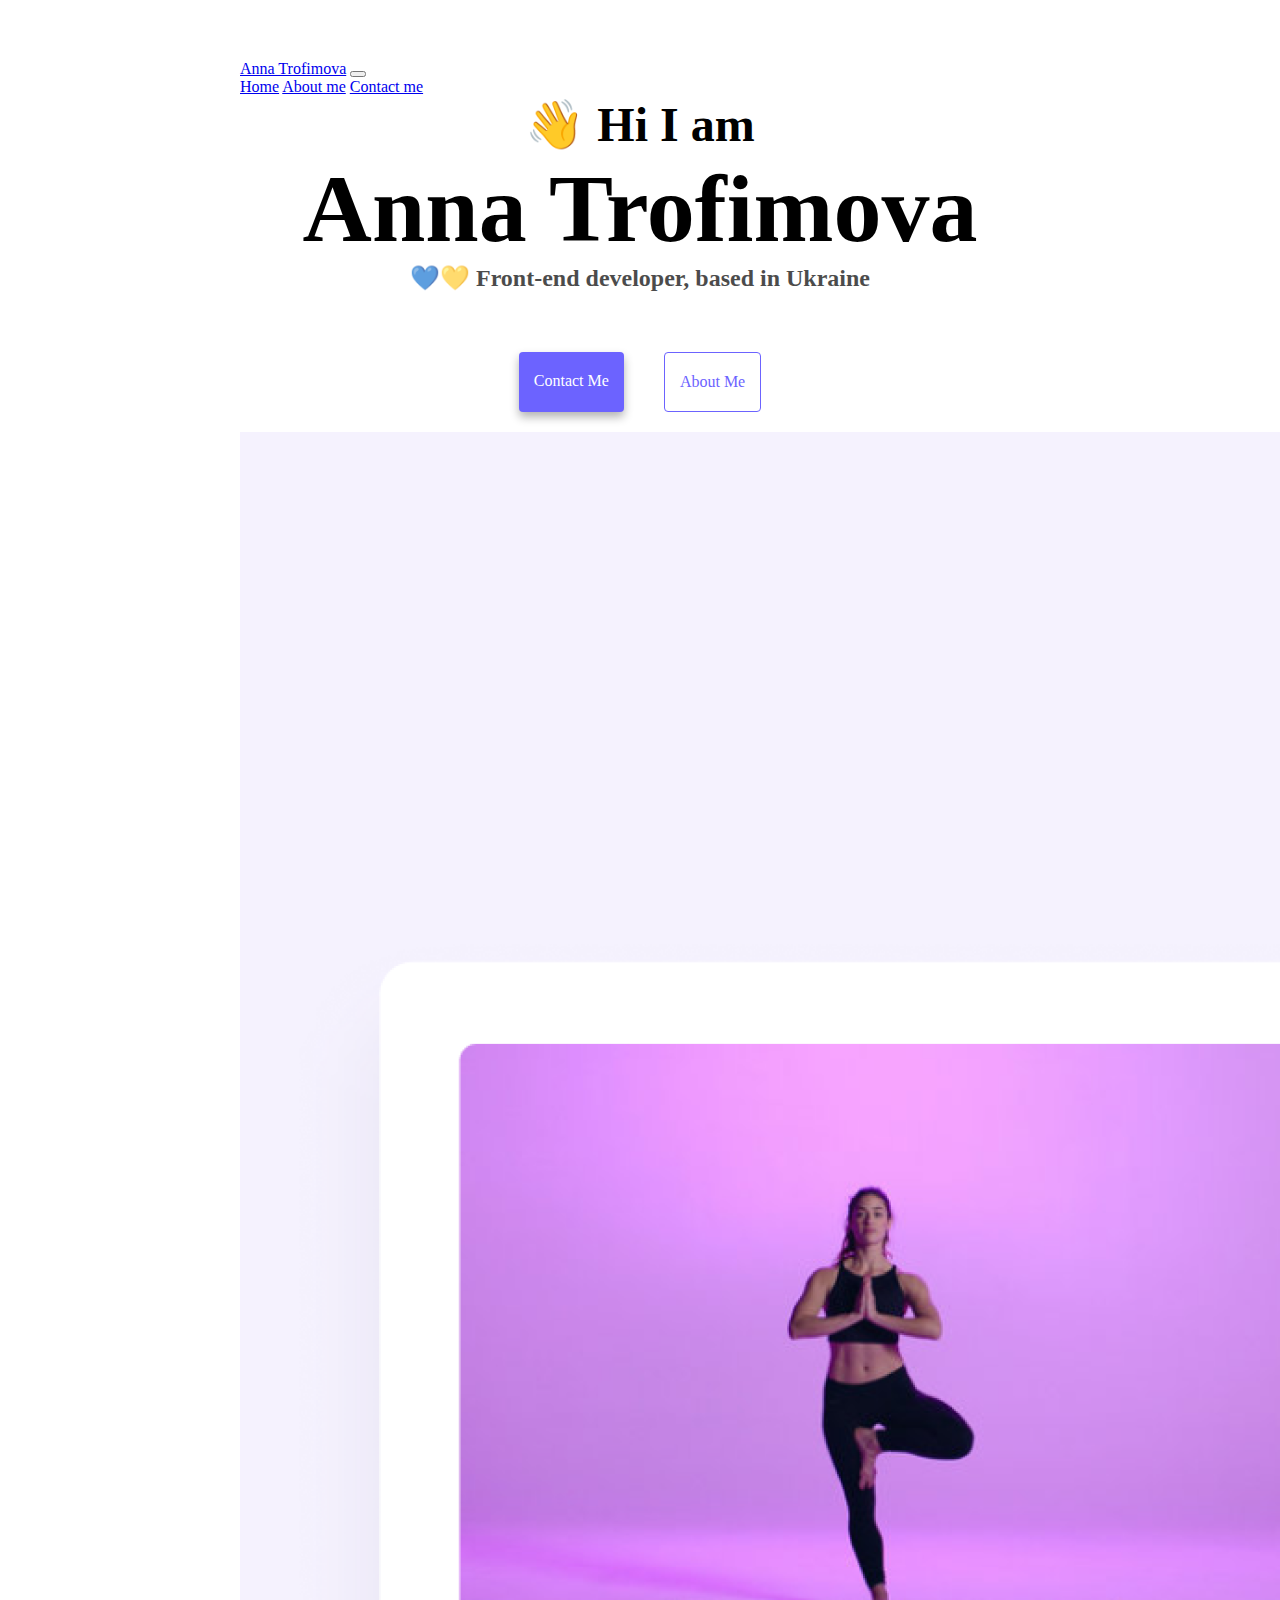
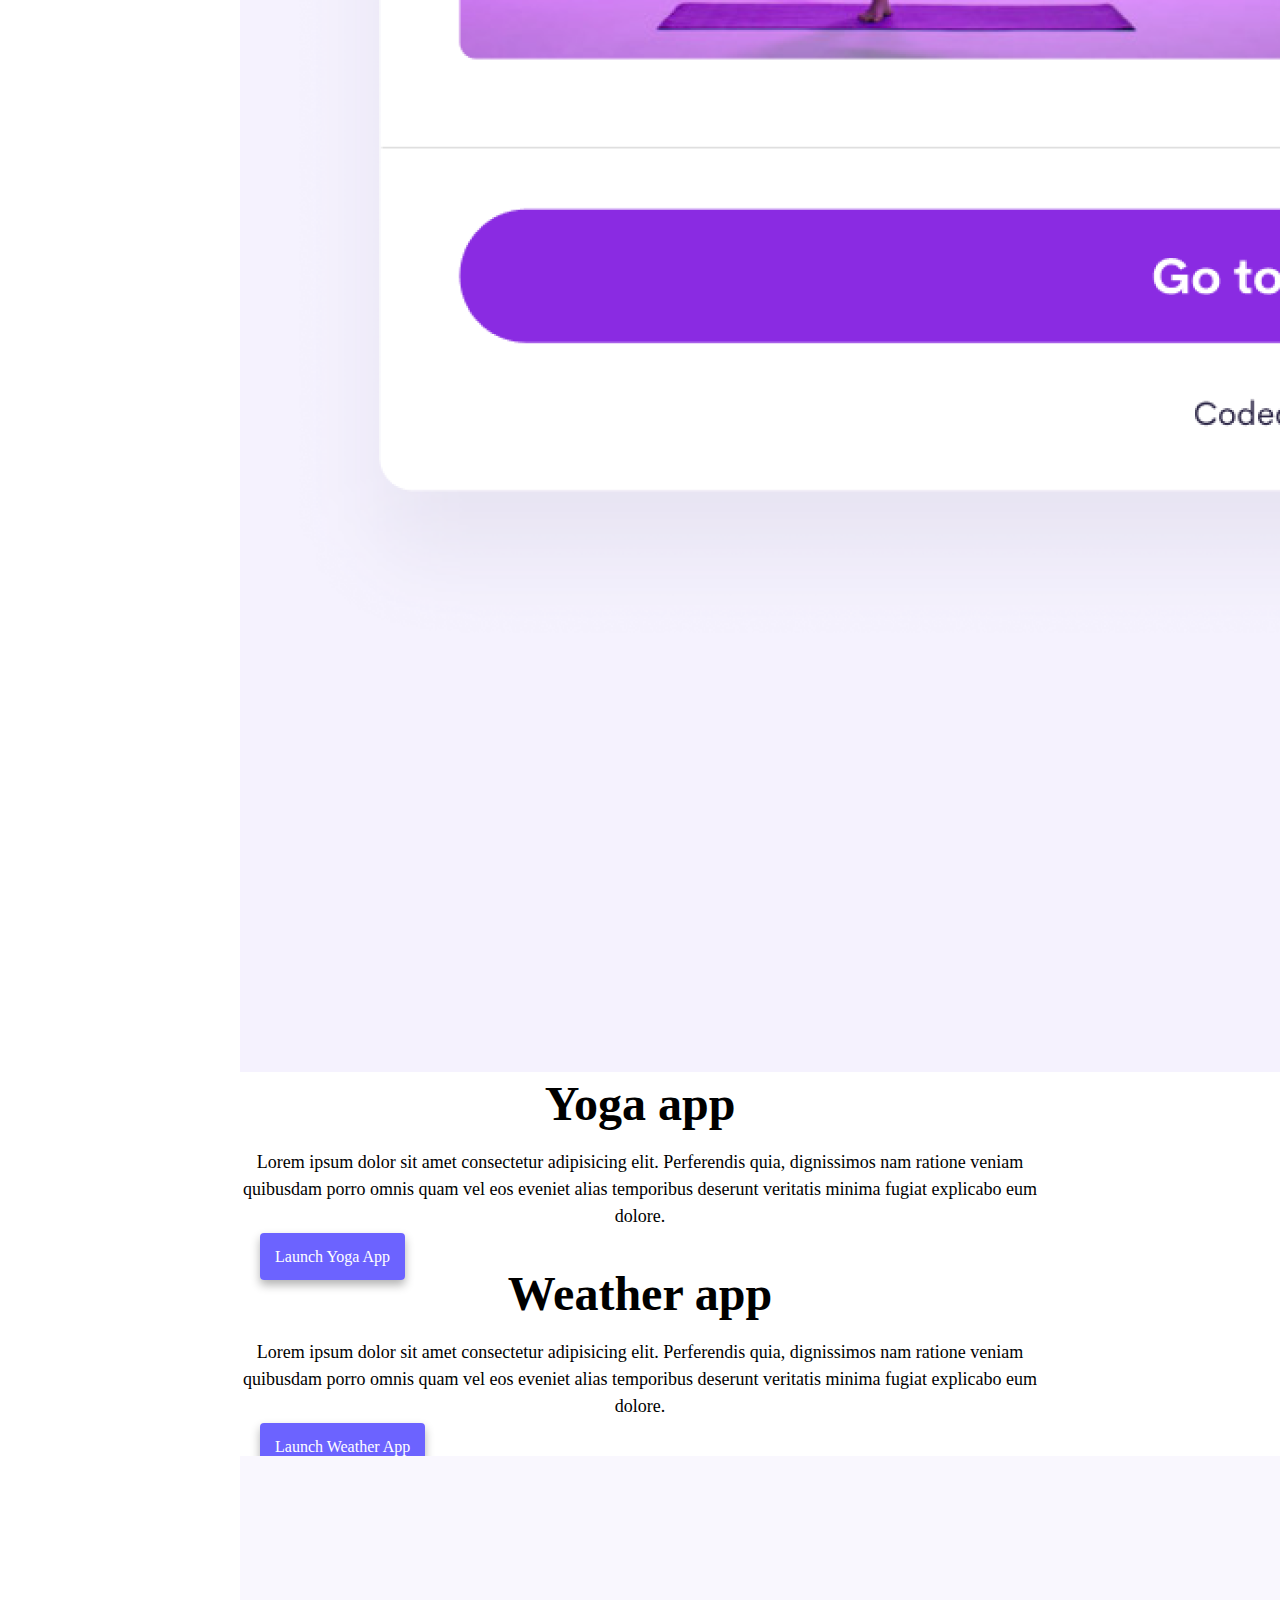
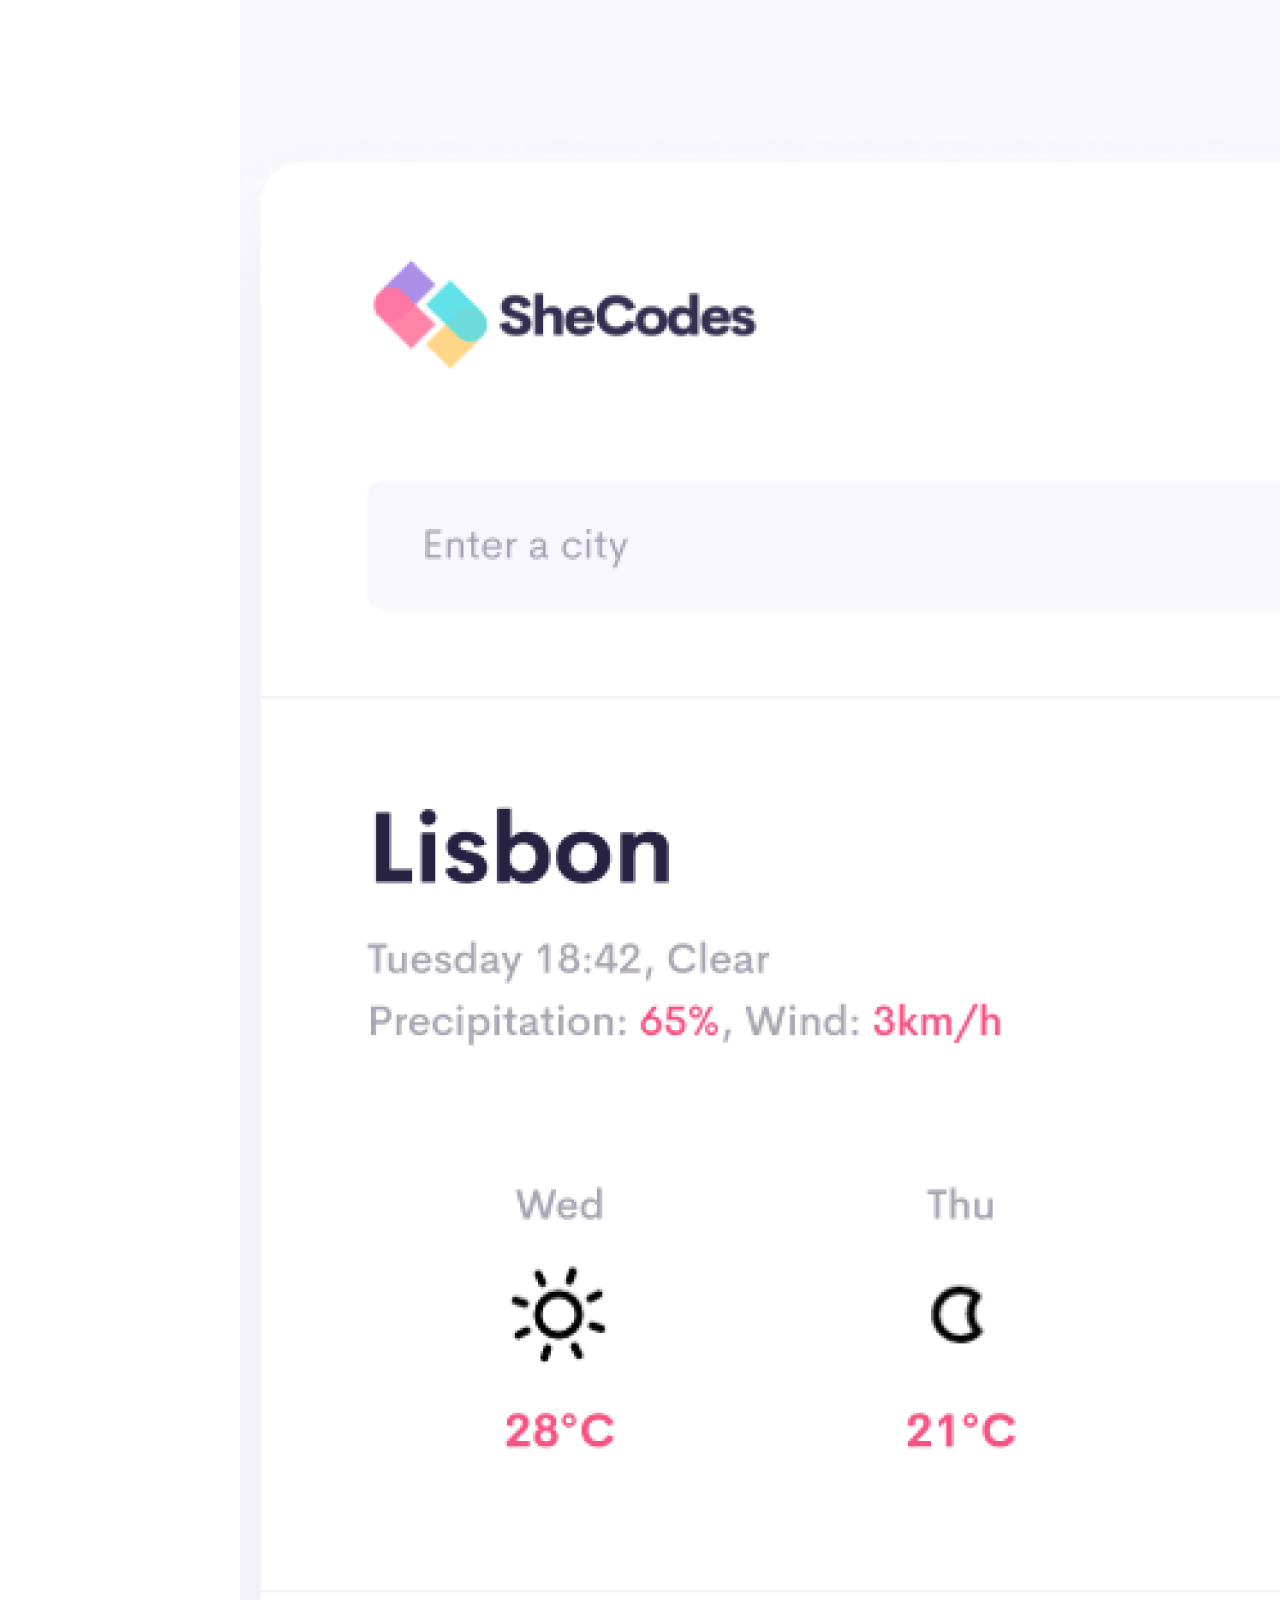
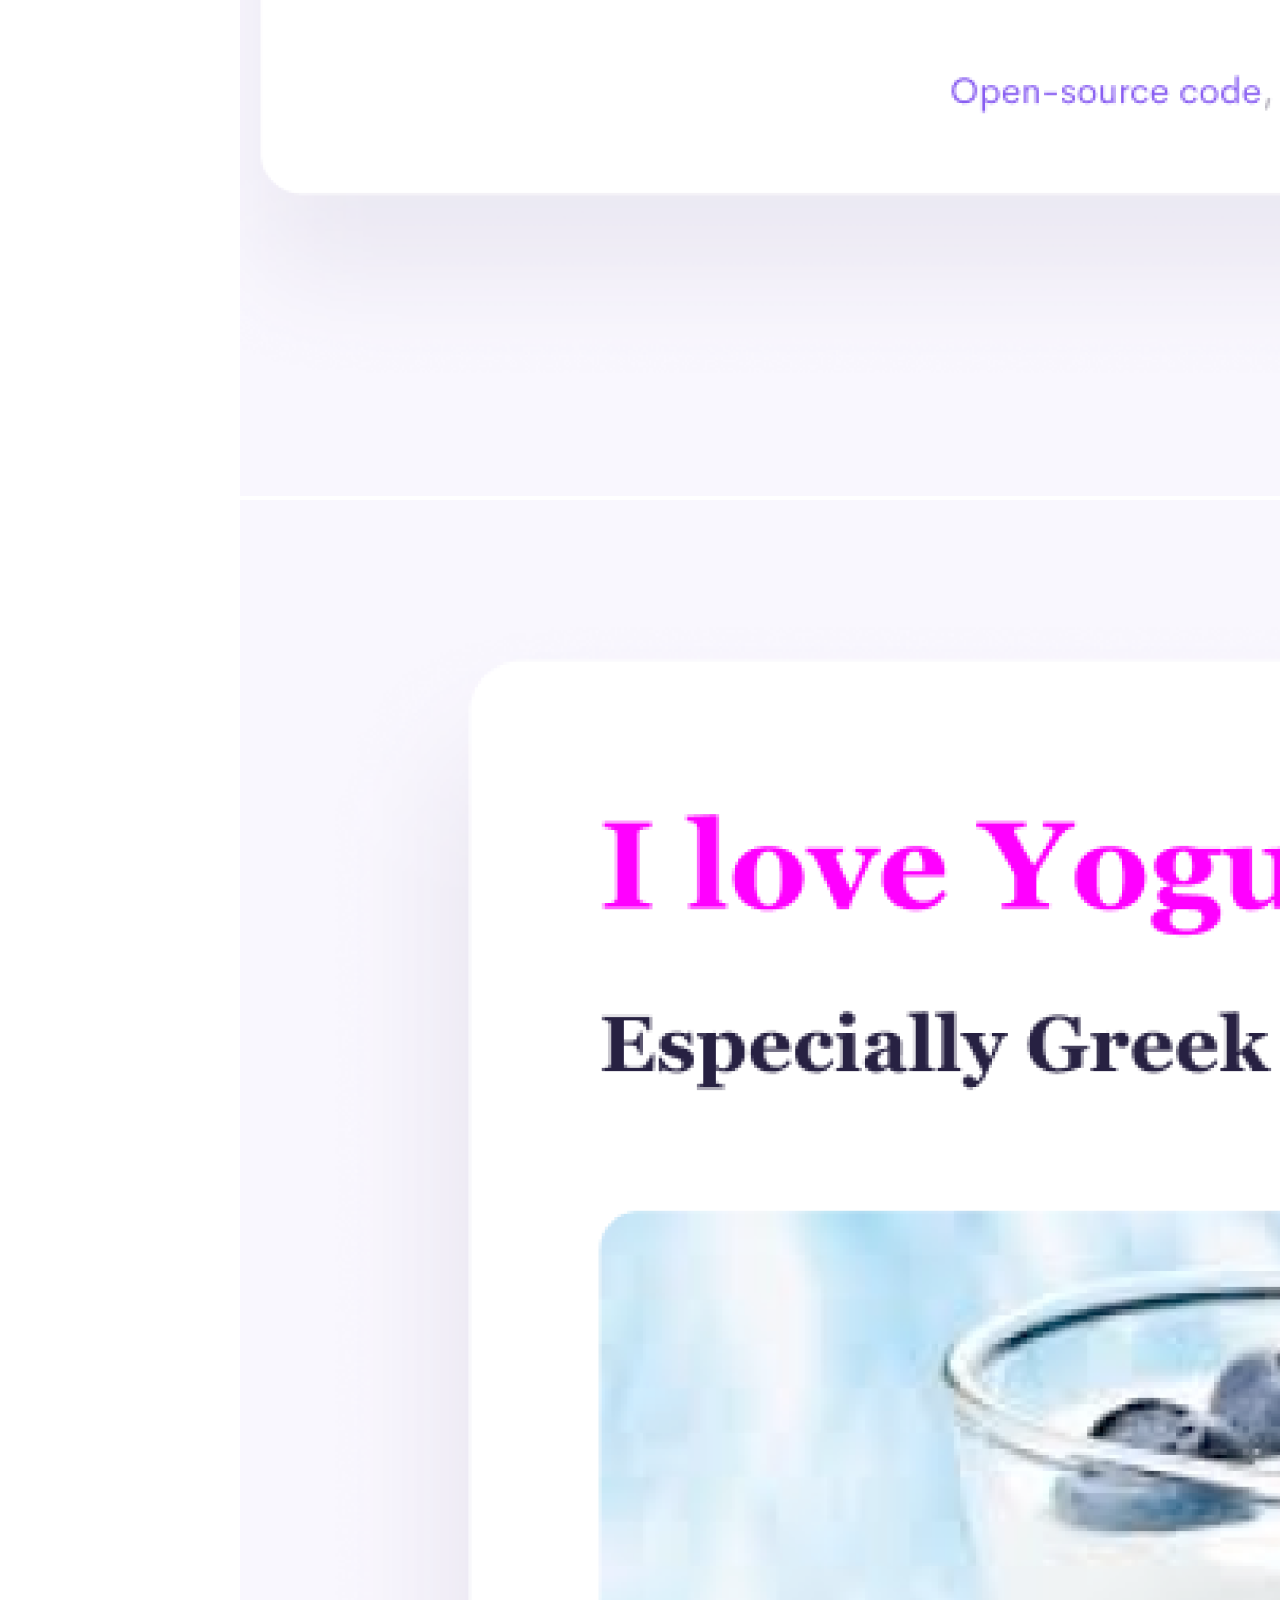
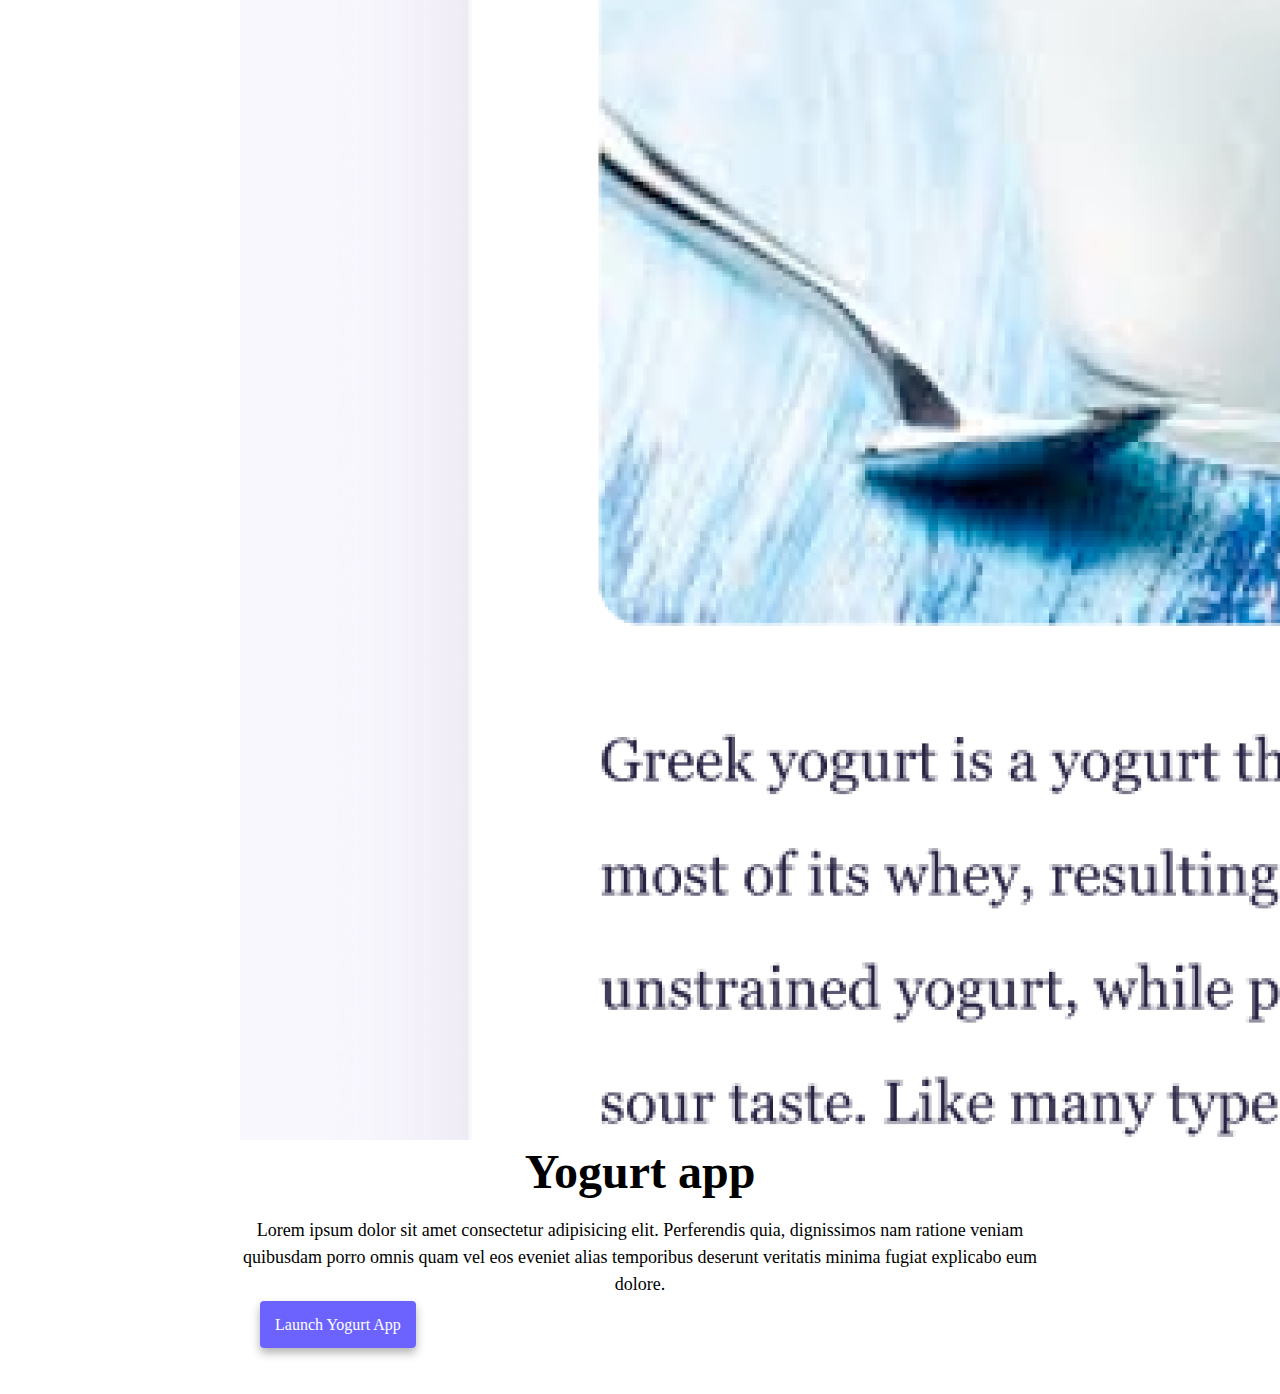
<file: index.html>
<!DOCTYPE html>
<html lang="en">
  <head>
    <meta charset="UTF-8" />
    <meta http-equiv="X-UA-Compatible" content="IE=edge" />
    <meta name="viewport" content="width=device-width, initial-scale=1.0" />
    <link
      href="https://cdn.jsdelivr.net/npm/bootstrap@5.0.2/dist/css/bootstrap.min.css"
      rel="stylesheet"
      integrity="sha384-EVSTQN3/azprG1Anm3QDgpJLIm9Nao0Yz1ztcQTwFspd3yD65VohhpuuCOmLASjC"
      crossorigin="anonymous"
    />
    <link rel="stylesheet" href="/style/style.css" />

    <title>Anna Trofimova - ukrainian front-end developper</title>
    <meta
      name="description"
      content="Anna Trofimova is a front-end developper, based in Kharkiv, Ukraine, SheCodes coding school alumni 2022"
    />
  </head>
  <body>
    <nav class="navbar navbar-expand-lg navbar-light bg-light fixed-top">
      <div class="container">
        <a class="navbar-brand" href="/index.html" title=" back to homepage"
          >Anna Trofimova</a
        >
        <button
          class="navbar-toggler"
          type="button"
          data-bs-toggle="collapse"
          data-bs-target="#navbarNavAltMarkup"
          aria-controls="navbarNavAltMarkup"
          aria-expanded="false"
          aria-label="Toggle navigation"
        >
          <span class="navbar-toggler-icon"></span>
        </button>
        <div class="collapse navbar-collapse" id="navbarNavAltMarkup">
          <div class="navbar-nav">
            <a
              class="nav-link active"
              aria-current="page"
              href="/index.html"
              title=" back to homepage"
              >Home</a
            >
            <a class="nav-link" href="/about.html" title="more about me"
              >About me</a
            >
            <a class="nav-link" href="/about.html#contact" title="my email"
              >Contact me</a
            >
          </div>
        </div>
      </div>
    </nav>
    <h2 class="pt-5">👋 Hi I am</h2>
    <h1>Anna Trofimova</h1>
    <h3>💙💛 Front-end developer, based in Ukraine</h3>
    <div class="navigation-links">
      <a href="/about.html#contact" class="contact-link" title="my email"
        >Contact me</a
      >
      <a href="/about.html" class="about-link" title="more about me"
        >About me</a
      >
    </div>
    <div class="container">
      <div class="row mt-5">
        <div class="col-sm-6">
          <img
            src="/images/yoga.png"
            alt="woman in a tree yoga pose"
            class="img-fluid rounded d-none d-sm-block"
          />
        </div>
        <div class="col-sm-6">
          <h2 class="text-centre mb-3">Yoga app</h2>
          <p class="text-centre p-0 pb-3">
            Lorem ipsum dolor sit amet consectetur adipisicing elit. Perferendis
            quia, dignissimos nam ratione veniam quibusdam porro omnis quam vel
            eos eveniet alias temporibus deserunt veritatis minima fugiat
            explicabo eum dolore.
          </p>
          <a href="#" class="link" title="my yoga app">Launch yoga app</a>
        </div>
      </div>
      <div class="row mt-5">
        <div class="col-sm-6">
          <h2 class="text-centre mb-3">Weather app</h2>
          <p class="text-centre p-0 pb-3">
            Lorem ipsum dolor sit amet consectetur adipisicing elit. Perferendis
            quia, dignissimos nam ratione veniam quibusdam porro omnis quam vel
            eos eveniet alias temporibus deserunt veritatis minima fugiat
            explicabo eum dolore.
          </p>
          <a href="#" class="link" title="my weather app">Launch weather app</a>
        </div>
        <div class="col-sm-6">
          <img
            src="/images/weather.png"
            alt="weather app screenshot"
            class="img-fluid rounded d-none d-sm-block"
          />
        </div>
      </div>
      <div class="row mt-5">
        <div class="col-sm-6">
          <img
            src="/images/yogurt.png"
            alt="greek yogurt with blueberries"
            class="img-fluid rounded d-none d-sm-block"
          />
        </div>
        <div class="col-sm-6">
          <h2 class="text-centre mb-3">Yogurt app</h2>
          <p class="text-centre p-0 pb-3">
            Lorem ipsum dolor sit amet consectetur adipisicing elit. Perferendis
            quia, dignissimos nam ratione veniam quibusdam porro omnis quam vel
            eos eveniet alias temporibus deserunt veritatis minima fugiat
            explicabo eum dolore.
          </p>
          <a href="#" class="link" title="my yogurt app">Launch yogurt app</a>
        </div>
      </div>
    </div>
    <script
      src="https://cdn.jsdelivr.net/npm/bootstrap@5.0.2/dist/js/bootstrap.min.js"
      integrity="sha384-cVKIPhGWiC2Al4u+LWgxfKTRIcfu0JTxR+EQDz/bgldoEyl4H0zUF0QKbrJ0EcQF"
      crossorigin="anonymous"
    ></script>
  </body>
</html>
</file>
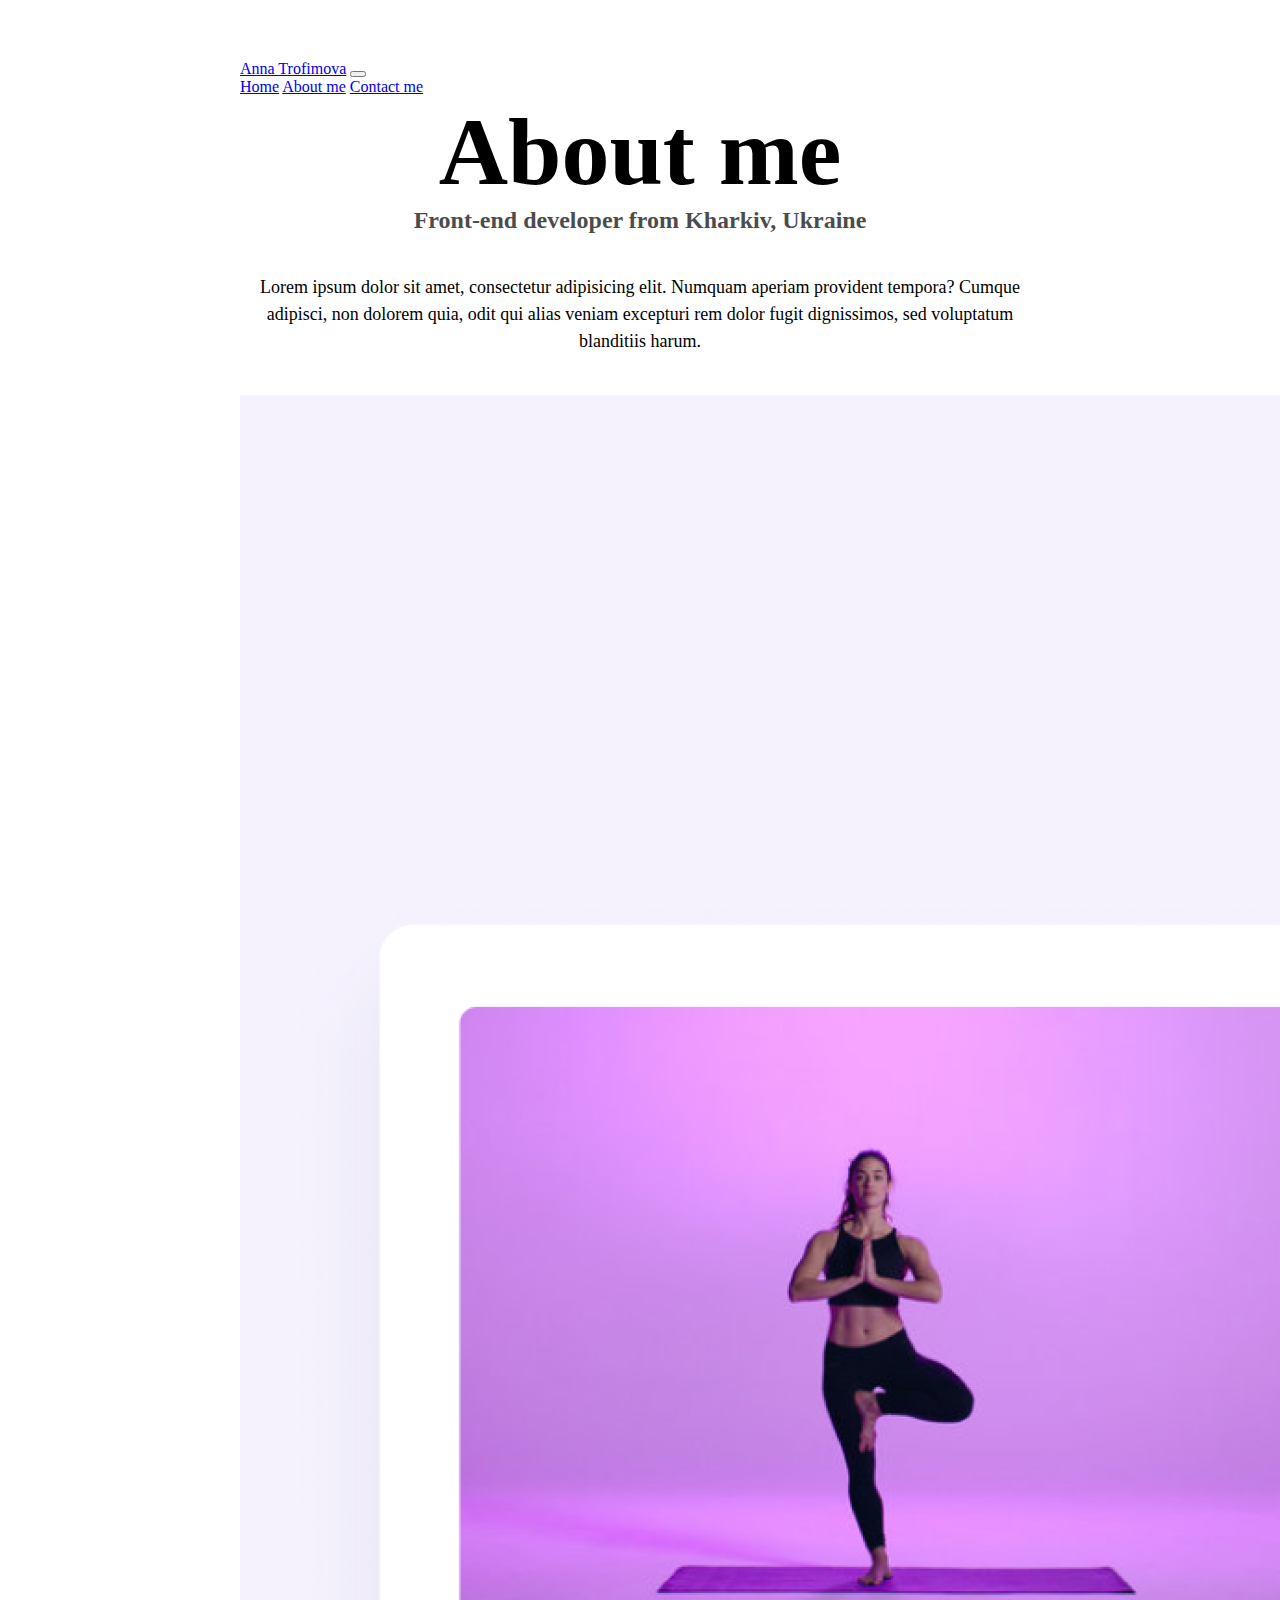
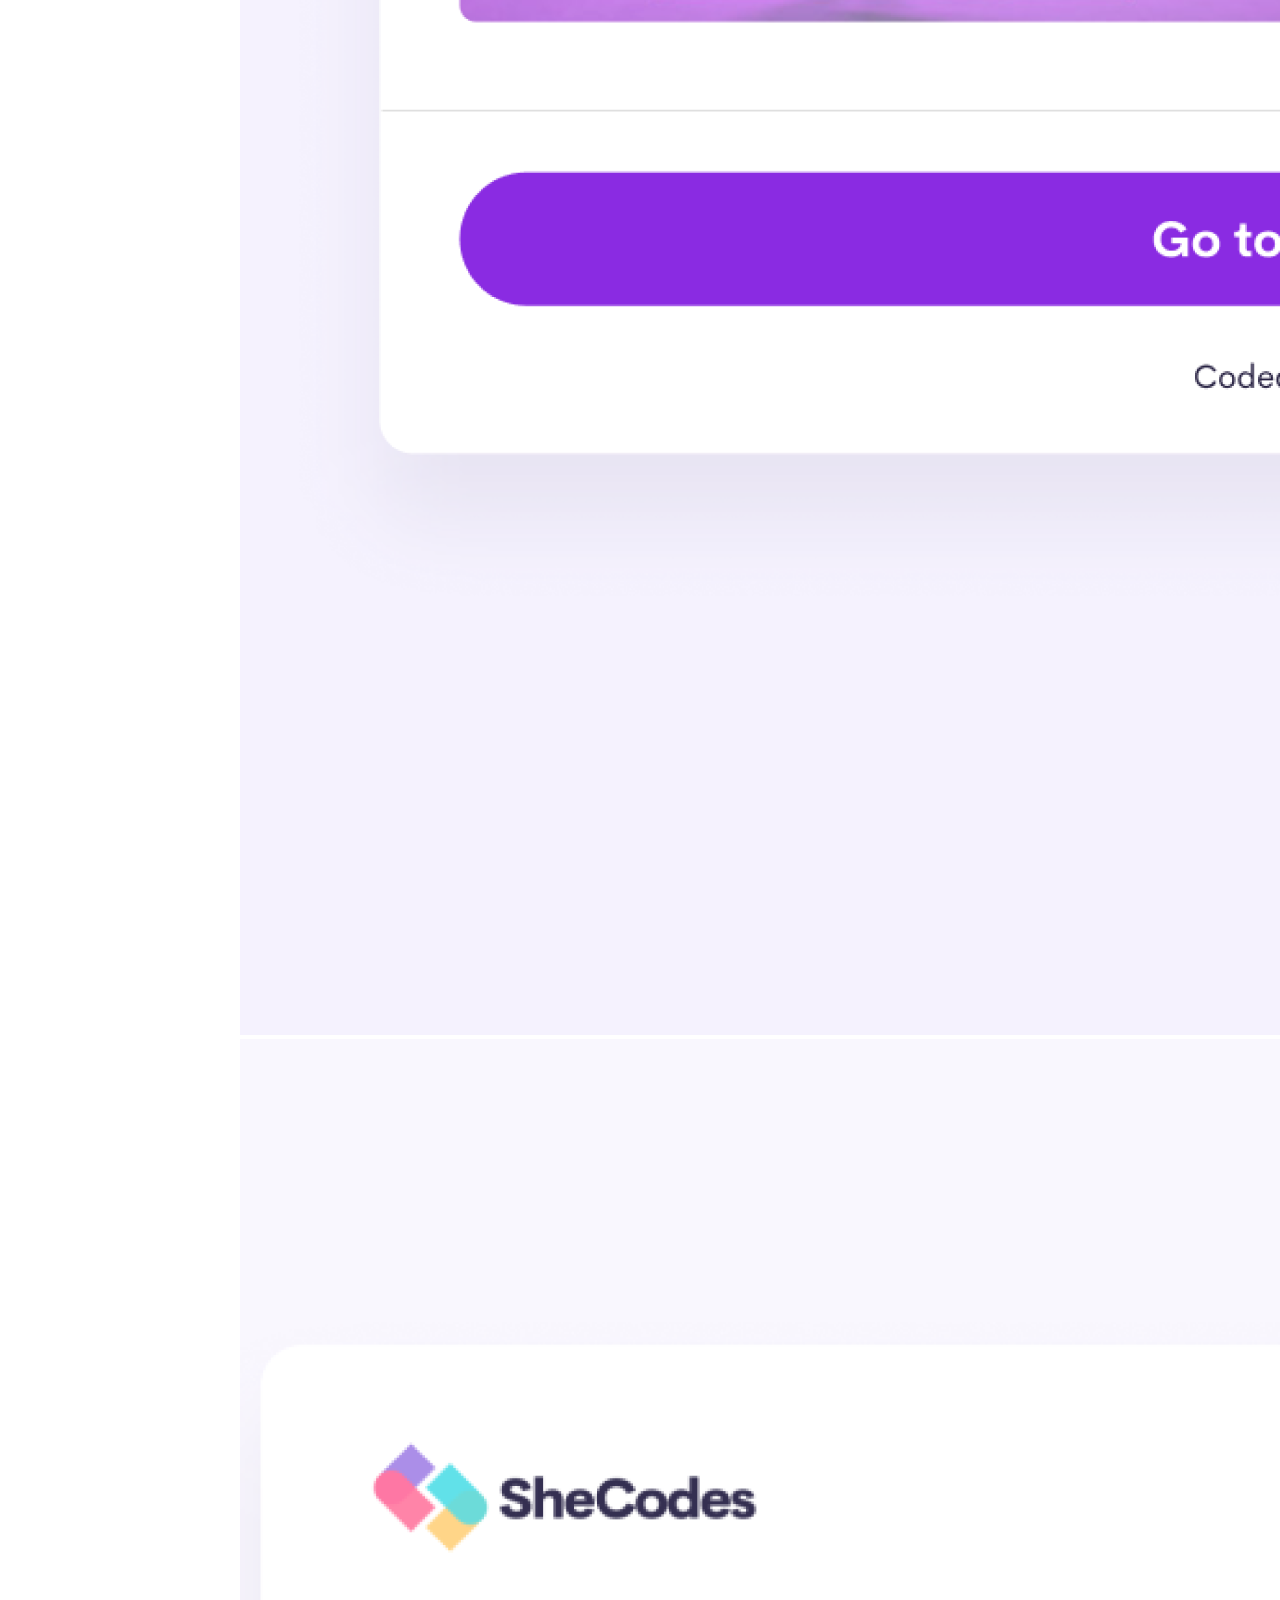
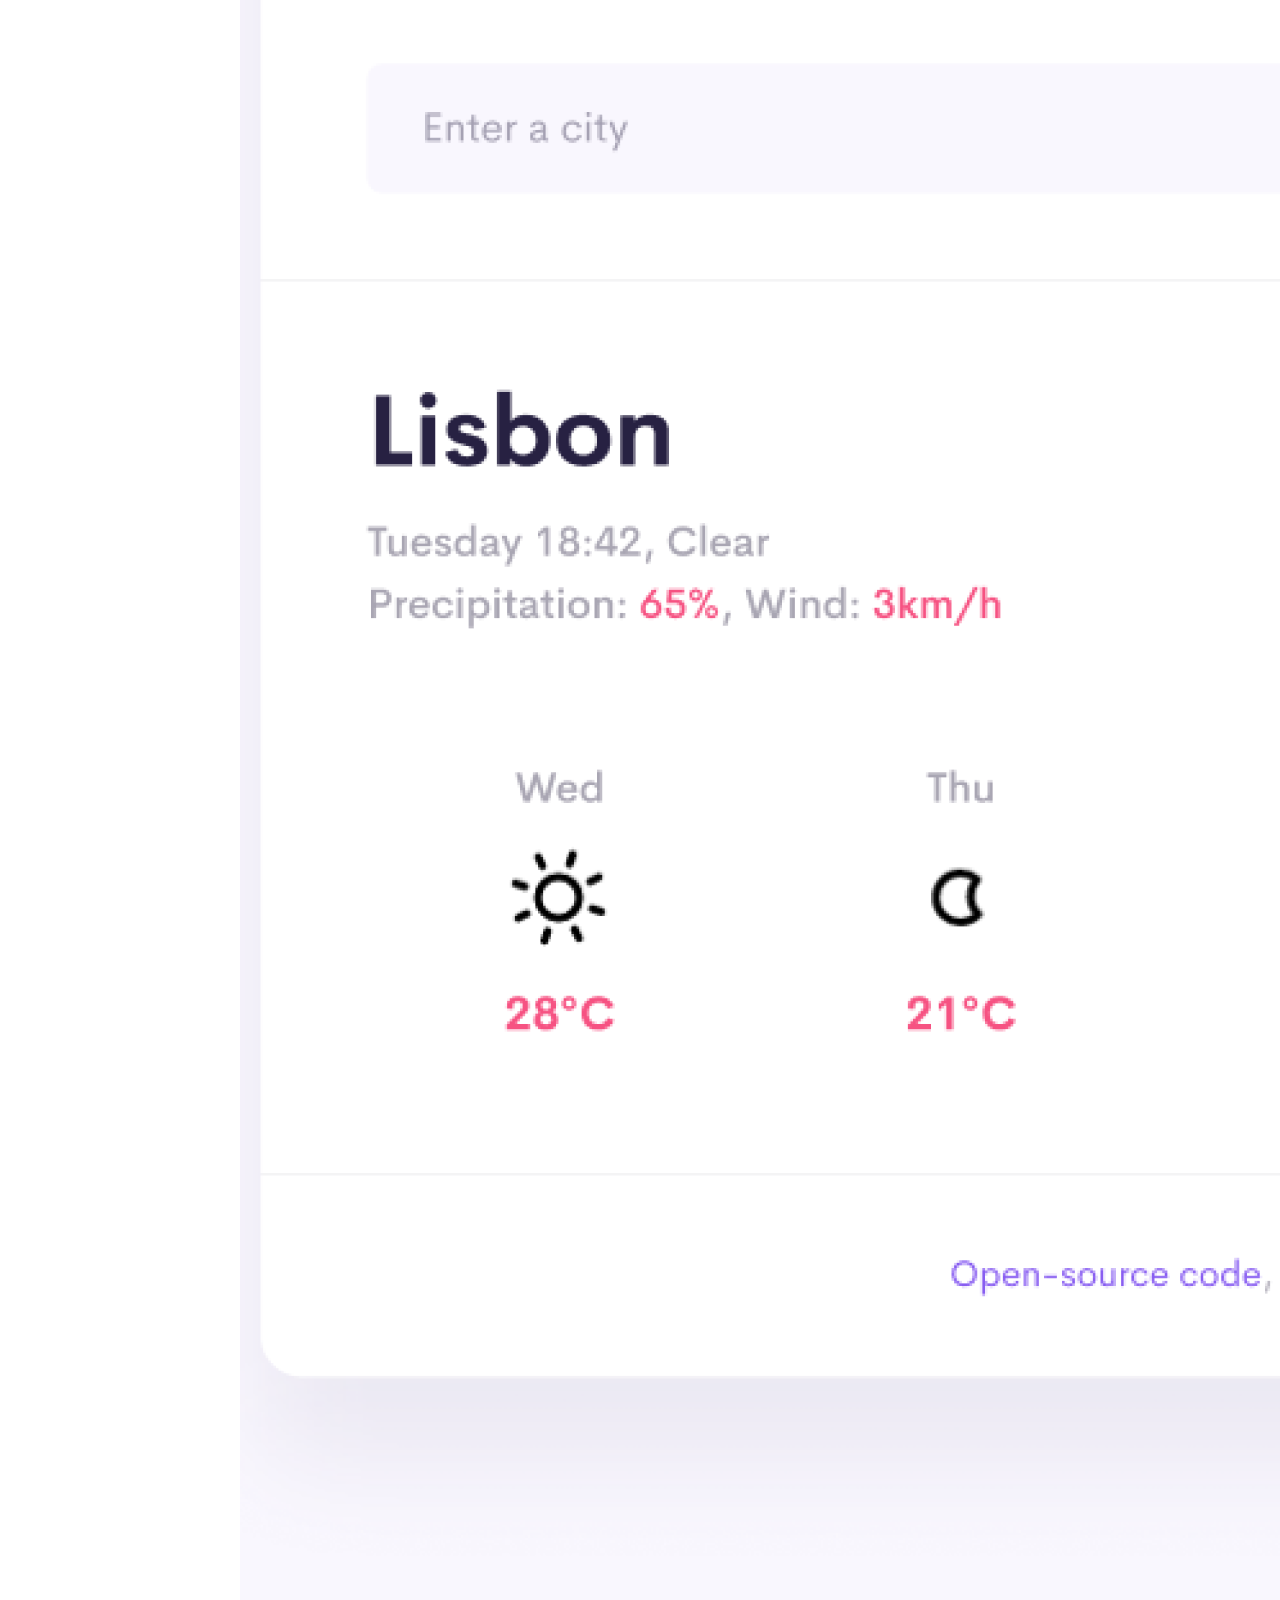
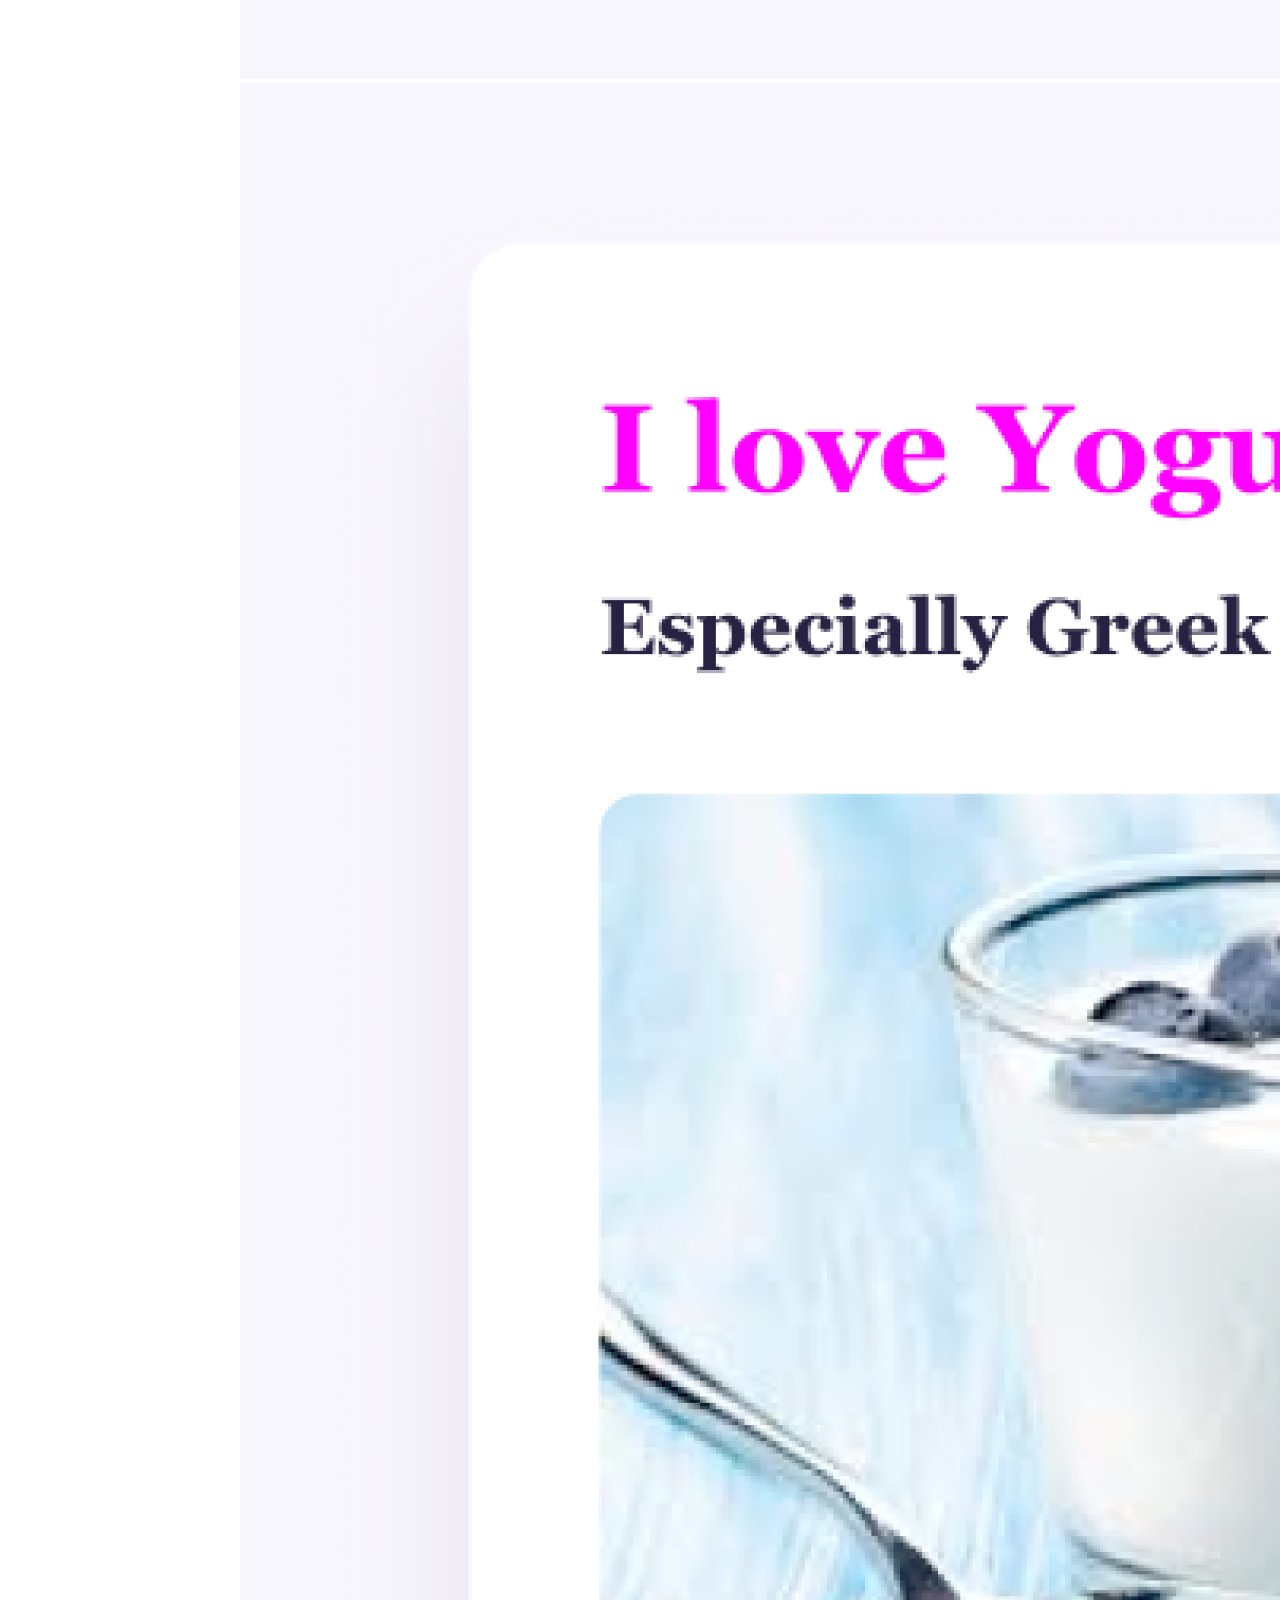
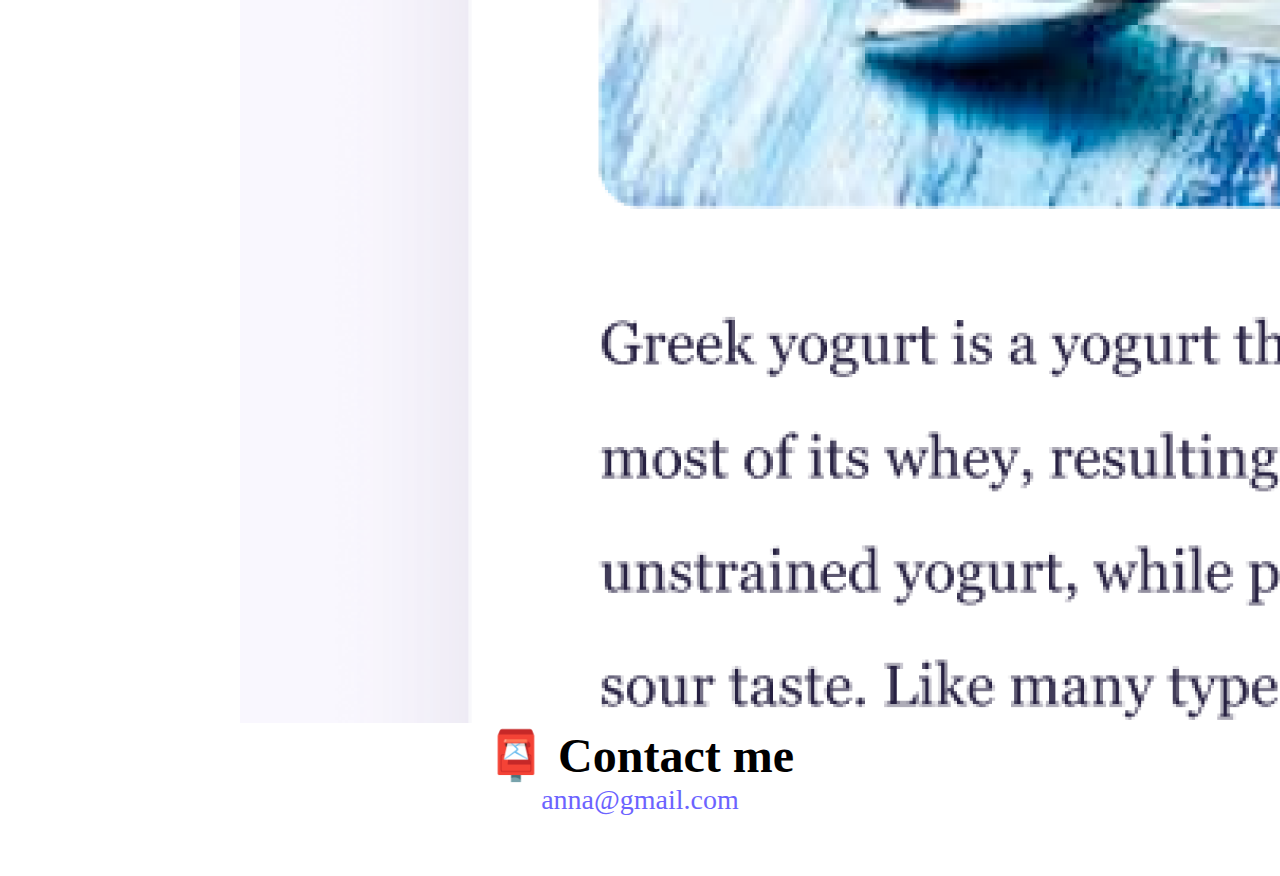
<file: about.html>
<!DOCTYPE html>
<html lang="en">
  <head>
    <meta charset="UTF-8" />
    <meta http-equiv="X-UA-Compatible" content="IE=edge" />
    <meta name="viewport" content="width=device-width, initial-scale=1.0" />
    <link
      href="https://cdn.jsdelivr.net/npm/bootstrap@5.0.2/dist/css/bootstrap.min.css"
      rel="stylesheet"
      integrity="sha384-EVSTQN3/azprG1Anm3QDgpJLIm9Nao0Yz1ztcQTwFspd3yD65VohhpuuCOmLASjC"
      crossorigin="anonymous"
    />
    <link rel="stylesheet" href="/style/style.css" />

    <title>About Anna Trofimova- ukrainian front-end developper</title>
    <meta
      name="description"
      content="You can learn more about my education and experience in coding as a front-end developper"
    />
  </head>
  <body>
    <nav class="navbar navbar-expand-lg navbar-light bg-light fixed-top">
      <div class="container">
        <a class="navbar-brand" href="/index.html" title="back to homepage"
          >Anna Trofimova</a
        >
        <button
          class="navbar-toggler"
          type="button"
          data-bs-toggle="collapse"
          data-bs-target="#navbarNavAltMarkup"
          aria-controls="navbarNavAltMarkup"
          aria-expanded="false"
          aria-label="Toggle navigation"
        >
          <span class="navbar-toggler-icon"></span>
        </button>
        <div class="collapse navbar-collapse" id="navbarNavAltMarkup">
          <div class="navbar-nav">
            <a
              class="nav-link active"
              aria-current="page"
              href="/index.html"
              title="back to homepage"
              >Home</a
            >
            <a class="nav-link" href="/about.html" title="more about me"
              >About me</a
            >
            <a class="nav-link" href="/about.html#contact" title="my email"
              >Contact me</a
            >
          </div>
        </div>
      </div>
    </nav>
    <h1 class="pt-5">About me</h1>
    <h3>Front-end developer from Kharkiv, Ukraine</h3>
    <div class="about-paragraphs">
      <p>
        Lorem ipsum dolor sit amet, consectetur adipisicing elit. Numquam
        aperiam provident tempora? Cumque adipisci, non dolorem quia, odit qui
        alias veniam excepturi rem dolor fugit dignissimos, sed voluptatum
        blanditiis harum.
      </p>
    </div>
    <div class="container">
      <div class="row">
        <div class="col-md-4">
          <img
            src="/images/yoga.png"
            alt="woman in a tree yoga pose"
            class="img-fluid rounded shadow p-2 mb-5"
          />
        </div>
        <div class="col-md-4">
          <img
            src="/images/weather.png"
            alt="weather app screenshot"
            class="img-fluid rounded shadow p-2 mb-5"
          />
        </div>
        <div class="col-md-4">
          <img
            src="/images/yogurt.png"
            alt="greek yogurt with blueberries"
            class="img-fluid rounded shadow p-2 mb-5"
          />
        </div>
      </div>
    </div>
    <div id="contact">
      <h2>📮 Contact me</h2>
      <a href="mailto:[email]" class="email-link" title="my email">
        anna@gmail.com
      </a>
    </div>
    <script
      src="https://cdn.jsdelivr.net/npm/bootstrap@5.0.2/dist/js/bootstrap.min.js"
      integrity="sha384-cVKIPhGWiC2Al4u+LWgxfKTRIcfu0JTxR+EQDz/bgldoEyl4H0zUF0QKbrJ0EcQF"
      crossorigin="anonymous"
    ></script>
  </body>
</html>
</file>
<file: style/style.css>
:root {
  --primary-color: #6c63ff;
  --secondary-color: #f5f2fe;
  --box-shadow: 0 5px 10px rgba(0, 0, 0, 0.3);
}

body {
  margin: 60px auto;
  max-width: 800px;
}

h1,
h2,
h3 {
  text-align: center;
  margin: 0;
}

h1 {
  font-size: 96px;
}

h2 {
  font-size: 48px;
}

h3 {
  font-size: 24px;
  opacity: 0.7;
}

p {
  background: transparent;
  font-size: 18px;
  line-height: 1.5;
  text-align: center;
}

.navigation-links {
  display: flex;
  margin-top: 40px;
  justify-content: center;
}

.navigation-links a {
  margin: 20px;
  border-radius: 4px;
  padding: 20px 15px;
  text-decoration: none;
  text-transform: capitalize;
}

.contact-link {
  background: var(--primary-color);
  box-shadow: var(--box-shadow);
  color: white;
}

.about-link {
  color: var(--primary-color);
  border: 1px solid var(--primary-color);
}

.homepage-link {
  color: var(--primary-color);
  text-align: center;
  display: block;
}

.about-paragraphs {
  display: flex;
  margin: 30px 0;
}

.about-paragraphs p {
  margin: 10px;
}

.email-link {
  display: flex;
  justify-content: center;
  color: var(--primary-color);
  font-size: 28px;
  text-decoration: none;
}

.email-link:hover {
  text-decoration: underline;
}
.link {
  margin: 20px;
  border-radius: 4px;
  padding: 15px 15px;
  text-decoration: none;
  text-transform: capitalize;
  background: var(--primary-color);
  box-shadow: var(--box-shadow);
  color: white;
}
@media (max-width: 576px) {
  .link {
    display: block;
    text-align: center;
  }
  h1 {
    font-size: 70px;
  }
}
</file>
